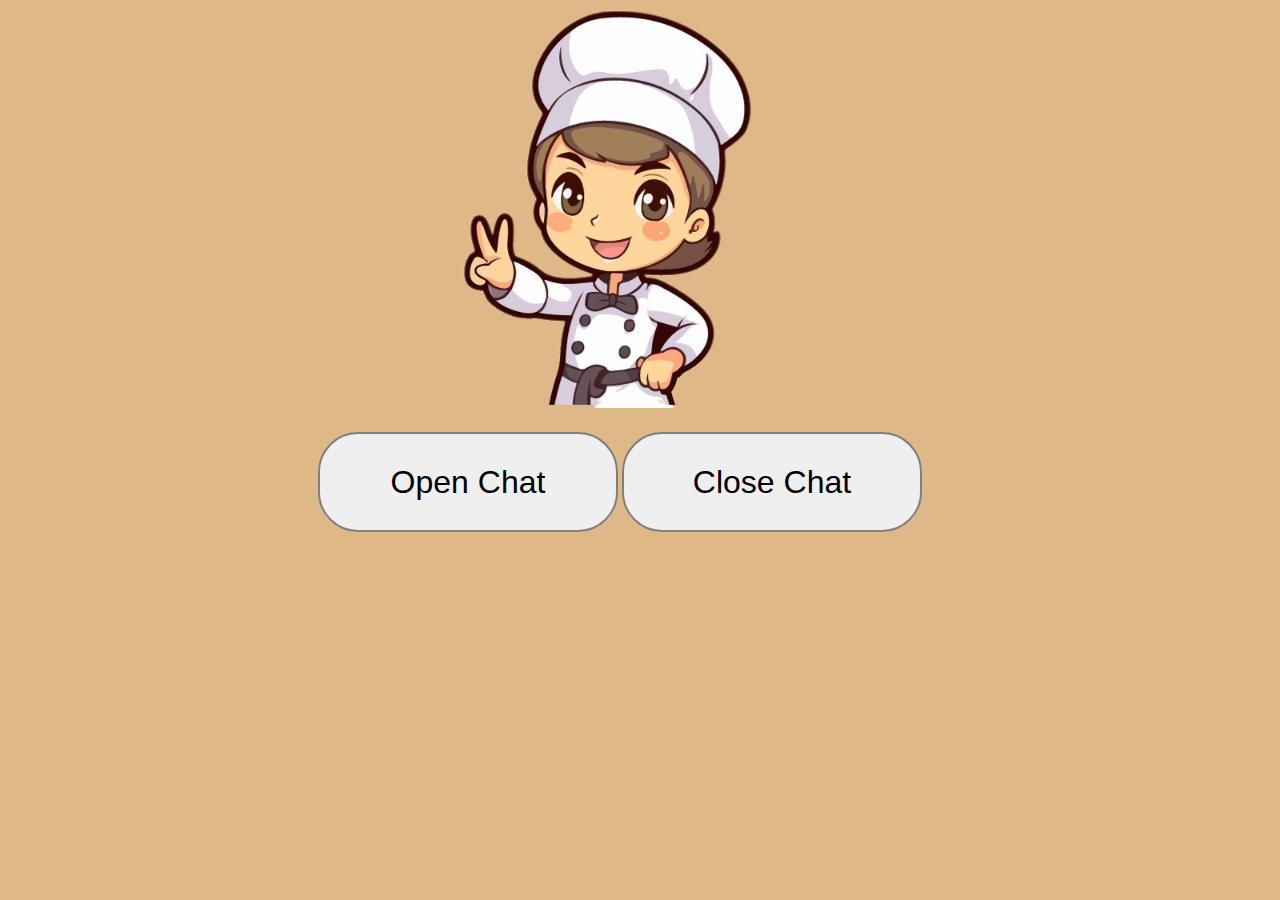
<file: ai/foodybot.html>
<!DOCTYPE html>
<html lang="en">
<head>
    <meta charset="UTF-8">
    <meta name="viewport" content="width=device-width, initial-scale=1.0">
    <title>Ai</title>
    <link rel="stylesheet" href="bot.css">
</head>
<body>
   
  
    <div class="img1"><img src="chat_bot-removebg-preview.png" alt="bot" height="400px" width=""></div>
  <div class="btn"><button onclick="openPopup()" >Open Chat</button>
              <div id="popupContainer" style="display: none;">
               <iframe
                 allow="microphone;"
                 width="350"
                 height="430"
                 src="https://console.dialogflow.com/api-client/demo/embedded/1cba4cd5-6141-4cff-96e8-c78a88897081">
             </iframe>
             </div>

             <script>

               function openPopup() {
                 document.getElementById('popupContainer').style.display = 'block';
               }


               function closePopup() {
                 document.getElementById('popupContainer').style.display = 'none';
               }
             </script>
             <button onclick="closePopup()">

              Close Chat</button> 

              </div>
  
</body>
</html>
</file>
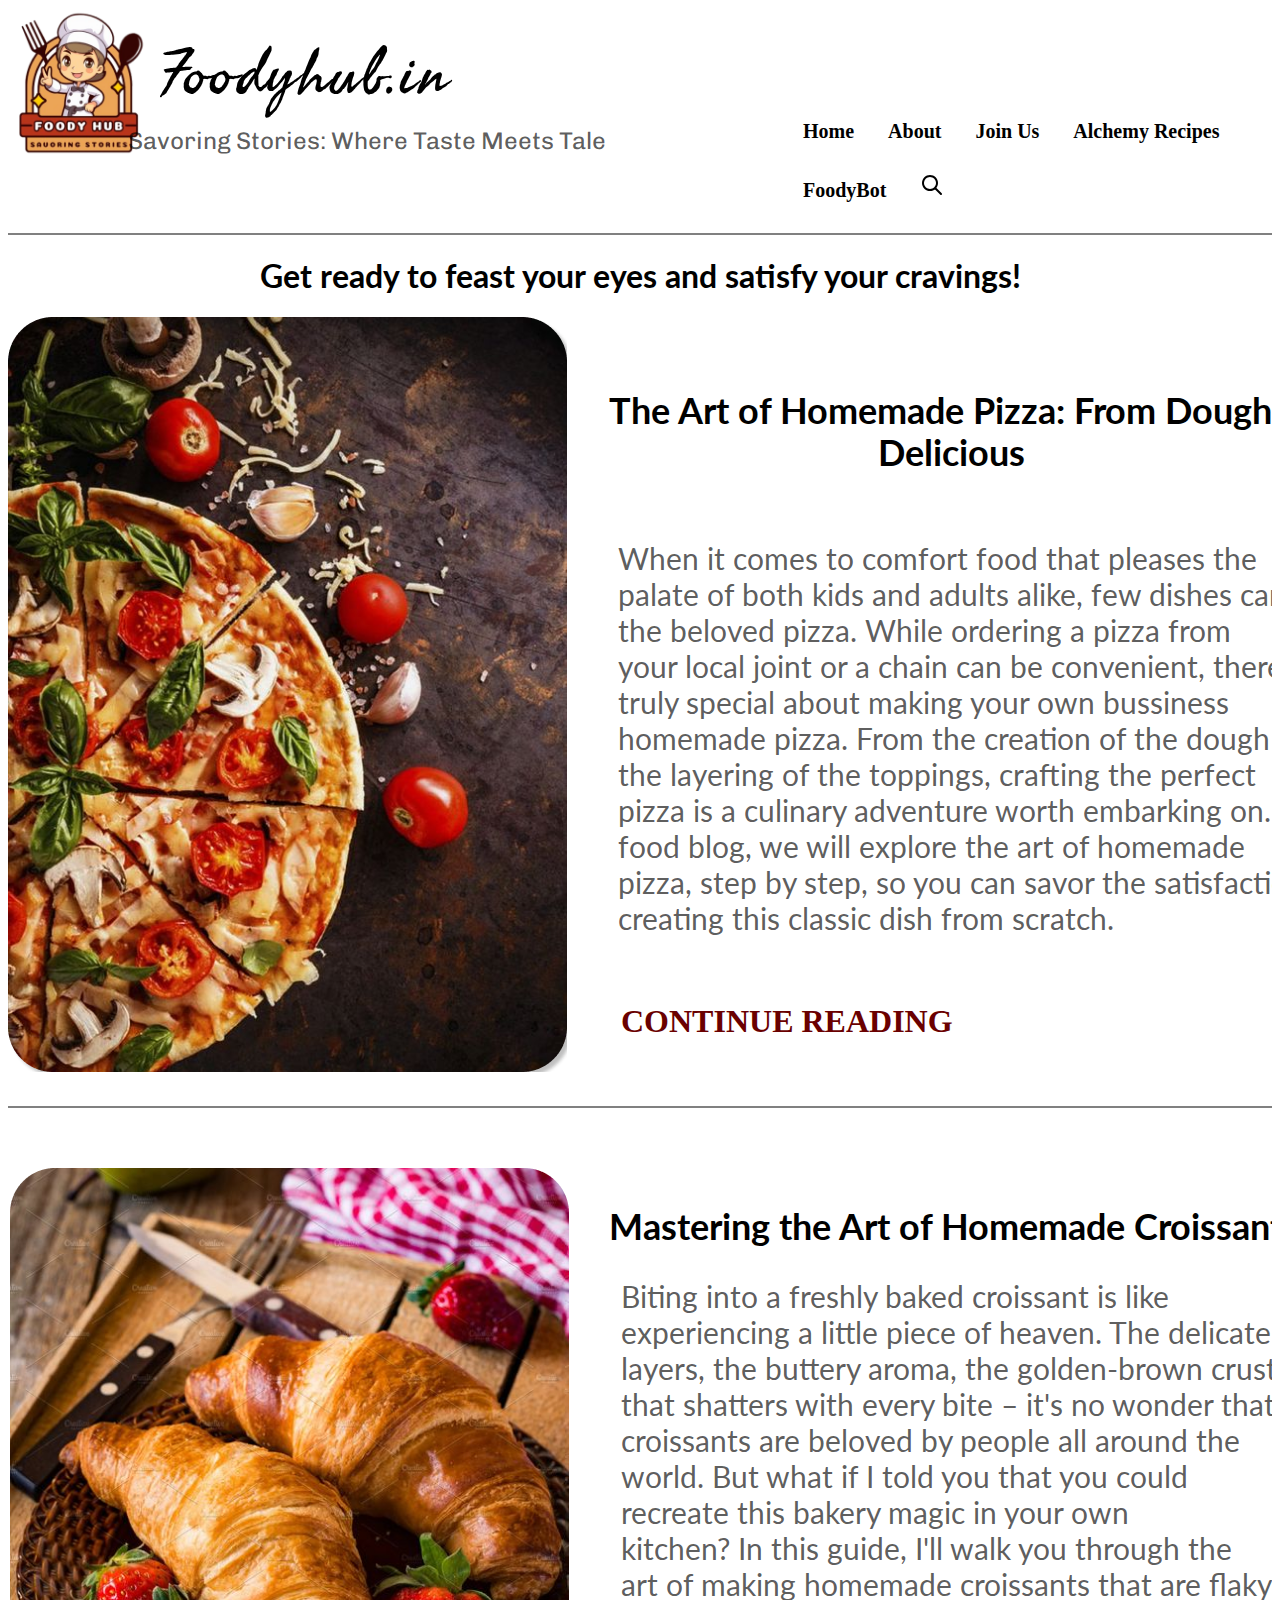
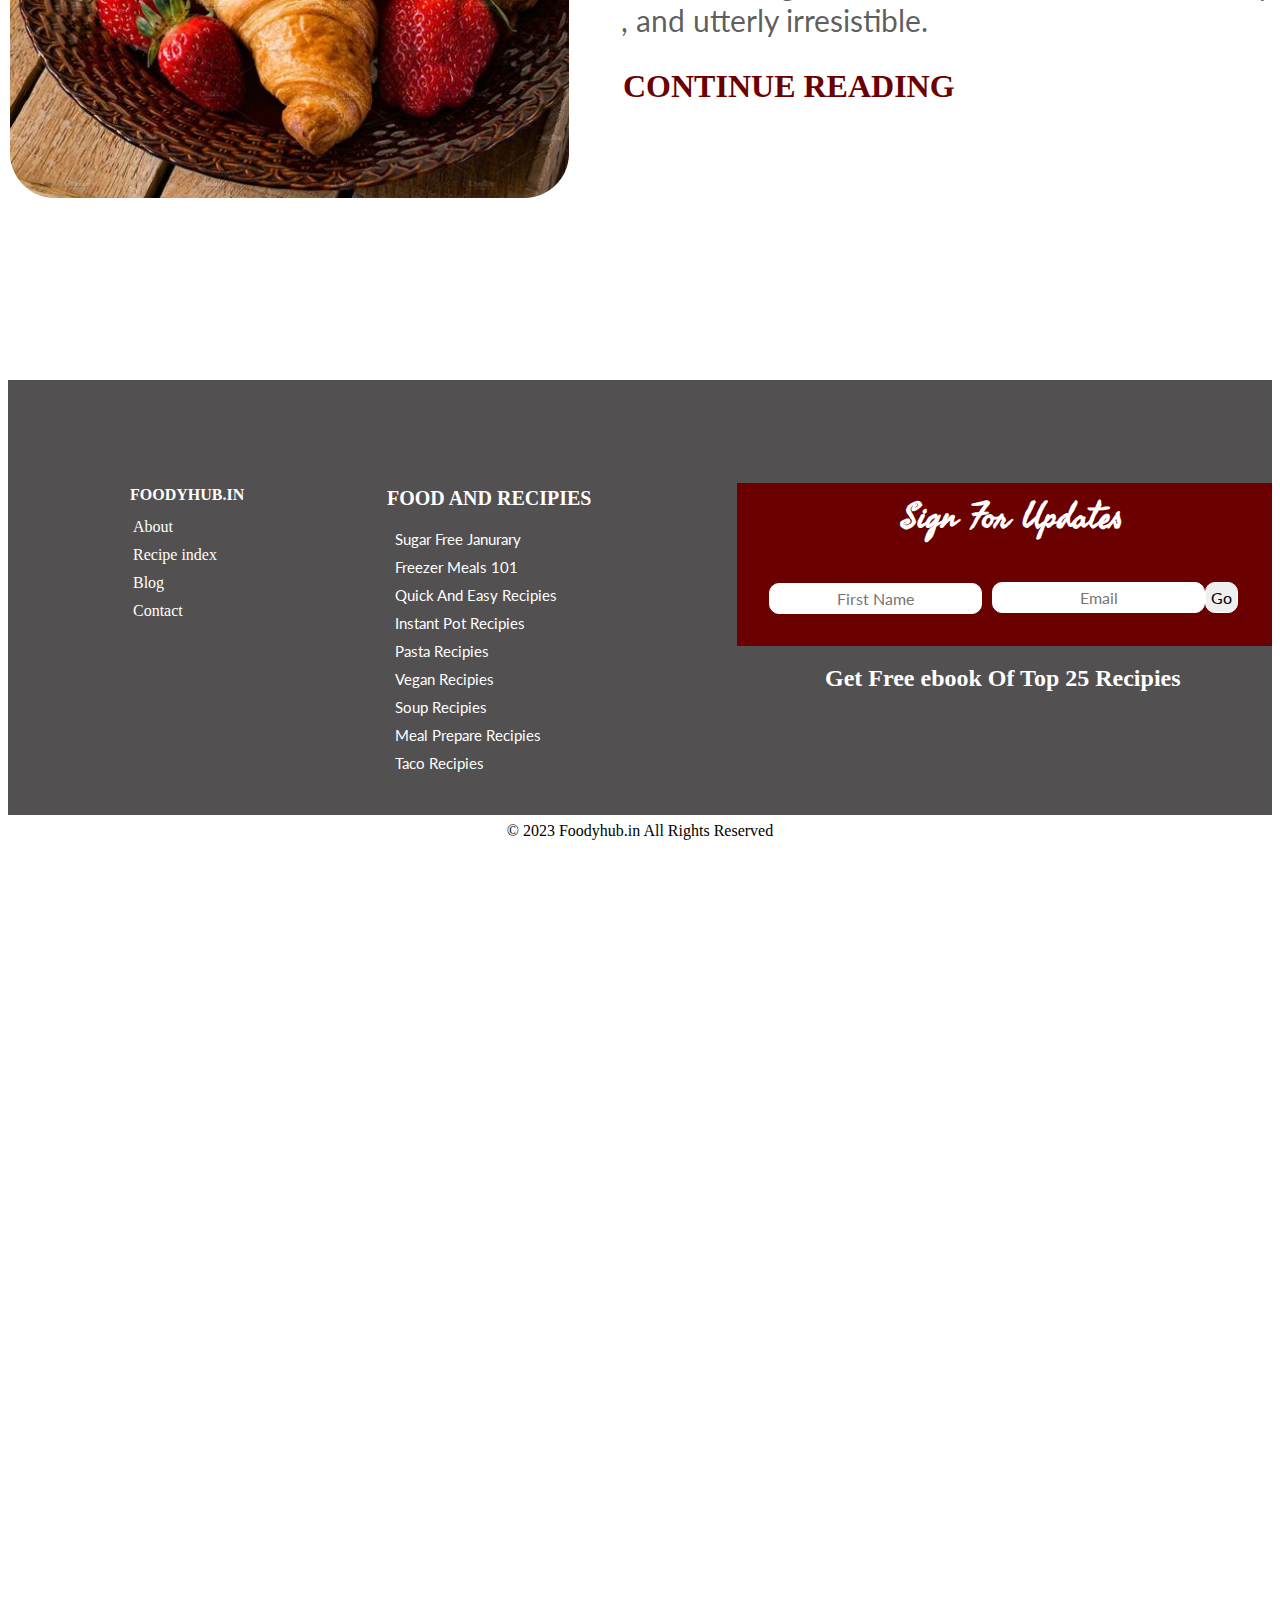
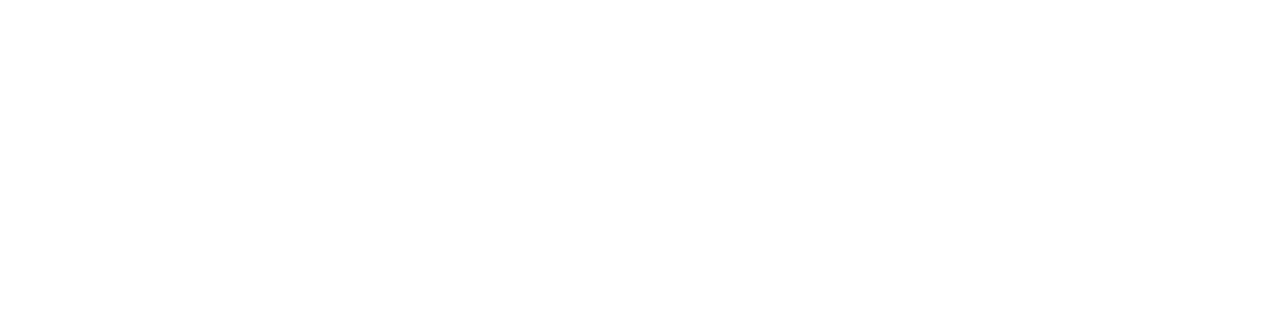
<file: alchemy_recipes/alchemy_recipe.html>
<!DOCTYPE html>
<html lang="en">
<head>
    <meta charset="UTF-8">
    <link rel="stylesheet" href="alchemy.css">
    <meta name="viewport" content="width=device-width, initial-scale=1.0">
    <link rel="preconnect" href="https://fonts.googleapis.com">
    <link rel="preconnect" href="https://fonts.gstatic.com" crossorigin>
    <link href="https://fonts.googleapis.com/css2?family=Chivo&family=Freehand&family=Lato&display=swap"
        rel="stylesheet">

    <title>alchemy_recipes</title>
</head>
<body>
    

    <header>
        
            <div class="list">

                <div class="Logo"> 
                    <a href="https://foodyhub.in/"> <img src="home_images/food-removebg-preview.png" alt="Logo"
                            height="200px" width="">
                    </a> 
                 </div>
                <div id="h1">
                    <h1>Foodyhub.in</h1>
                </div>
                <div id="h3">
                    <h3>Savoring Stories: Where Taste Meets Tale</h3>
                </div>

                <div id="navbar">
                    <ul>
                        <li>
                            <a style="text-decoration: none; color: black;" href="recipe/page2.html">Home</a>
                        </li>
                        <li>
                            <a style="text-decoration: none; color: black" href="">About</a>
                        </li>
                        <li>
                            <a style="text-decoration: none; color: black" href="#">Join Us</a>
                        </li>
                        <li>
                            <a style="text-decoration: none; color: black" href="#">Alchemy Recipes</a>
                        </li>

                        <li>
                            <a style="text-decoration: none; color: black" href="#">FoodyBot</a>
                        </li>
                        
                        <li>
                            <img src="home_images/tabler_search (3).svg" alt="search">

                        </li>

                    </ul>

                </div>
            </div>
                
    </header>


        <H1 id="h01">Get ready to feast your eyes and satisfy your cravings!</H1>
        
        <div id="img01"> <img src="img/Component 15.png" alt="img01" width: 559px; height: 755px;> </div>
            <h2 id="h02">The Art of Homemade Pizza: From Dough to </h2>
            <h2 class="deli">Delicious</h2>
            <p id="p01">When it comes to comfort food that pleases the<br> palate of both kids and adults alike, few dishes can <br> the beloved pizza. While ordering a pizza from <br>your local joint or a chain can be convenient, there's <br> truly special about making your own bussiness <br> homemade pizza. From the creation of the dough to <br>the layering of the toppings, crafting the perfect <br>pizza is a culinary adventure worth embarking on. In <br> food blog, we will explore the art of homemade <br>pizza, step by step, so you can savor the satisfaction <br> creating this classic dish from scratch.</p>
             <h2 class="cont"><a  style="text-decoration: none ; color: #6A0000;"  href="#">CONTINUE READING</a></h2>
        

        </div>

        <div id="a02">
            <div id="img02"> <img src="img/image 19.png" alt="img02" width: px; height: px;> </div>
            <h2 id="h024">Mastering the Art of Homemade Croissants</h2>
            <p id="p013">Biting into a freshly baked croissant is like <br>experiencing a little piece of heaven. The delicate <br>layers, the buttery aroma, the golden-brown crust <br>that shatters with every bite – it's no wonder that<br> croissants are beloved by people all around the <br>world. But what if I told you that you could<br> recreate this bakery magic in your own<br> kitchen? In this guide, I'll walk you through the<br> art of making homemade croissants that are flaky, <br>, and utterly irresistible.</p>
            <a style="text-decoration: none ; color: #6A0000;" href="#">CONTINUE READING</a>
        </div>
    

        <div class="footer">

            <div id="f1">
    
                <div class="footer_heading">
                    <h4>FOODYHUB.IN</h4>
                </div>
    
    
                <ul>
                    <li><a style="text-decoration: none; color: white;" href="#">About</a></li>
                    <li><a style="text-decoration: none; color: white;" href="#">Recipe index</a></li>
                    <li><a style="text-decoration: none; color: white;" href="#">Blog</a></li>
                    <li><a style="text-decoration: none; color: white;" href="#">Contact</a></li>
    
                </ul>
    
            </div>
    
            
            <div id="f3">
    
                <h4 id="f4">FOOD AND RECIPIES</h4>
    
                <ul>
    
                    <li><a style="text-decoration: none; color: white;" href="#">Sugar Free Janurary</a></li>
                    <li><a style="text-decoration: none; color: white;" href="#">Freezer Meals 101</a></li>
                    <li><a style="text-decoration: none; color: white;" href="#">Quick And Easy Recipies</a></li>
                    <li><a style="text-decoration: none; color: white;" href="#">Instant Pot Recipies </a></li>
                    <li><a style="text-decoration: none; color: white;" href="#">Pasta Recipies</a></li>
                    <li><a style="text-decoration: none; color: white;" href="#">Vegan Recipies</a></li>
                    <li><a style="text-decoration: none; color: white;" href="#">Soup Recipies</a></li>
                    <li><a style="text-decoration: none; color: white;" href="#">Meal Prepare Recipies</a></li>
                    <li><a style="text-decoration: none; color: white;" href="#">Taco Recipies</a></li>
                </ul>
    
            </div>
    
    
            <div id="f5">
    
                <h1 id="f6">Sign For Updates</h1>
    
                <div id="f7">
                    <input type="text" name="First Name" placeholder="First Name">
                </div>
    
                <div id="f8">
                    <input type="text" name="email" placeholder="Email">
                </div>
    
                <button id="f9">Go</button>
               
                <h2 class="f11">Get Free ebook Of Top 25 Recipies</h2>
    
            </div>
    
    
            <p id="f10">© 2023 Foodyhub.in All Rights Reserved</p>
    
    
        </div>


</body>
</html>
</file>
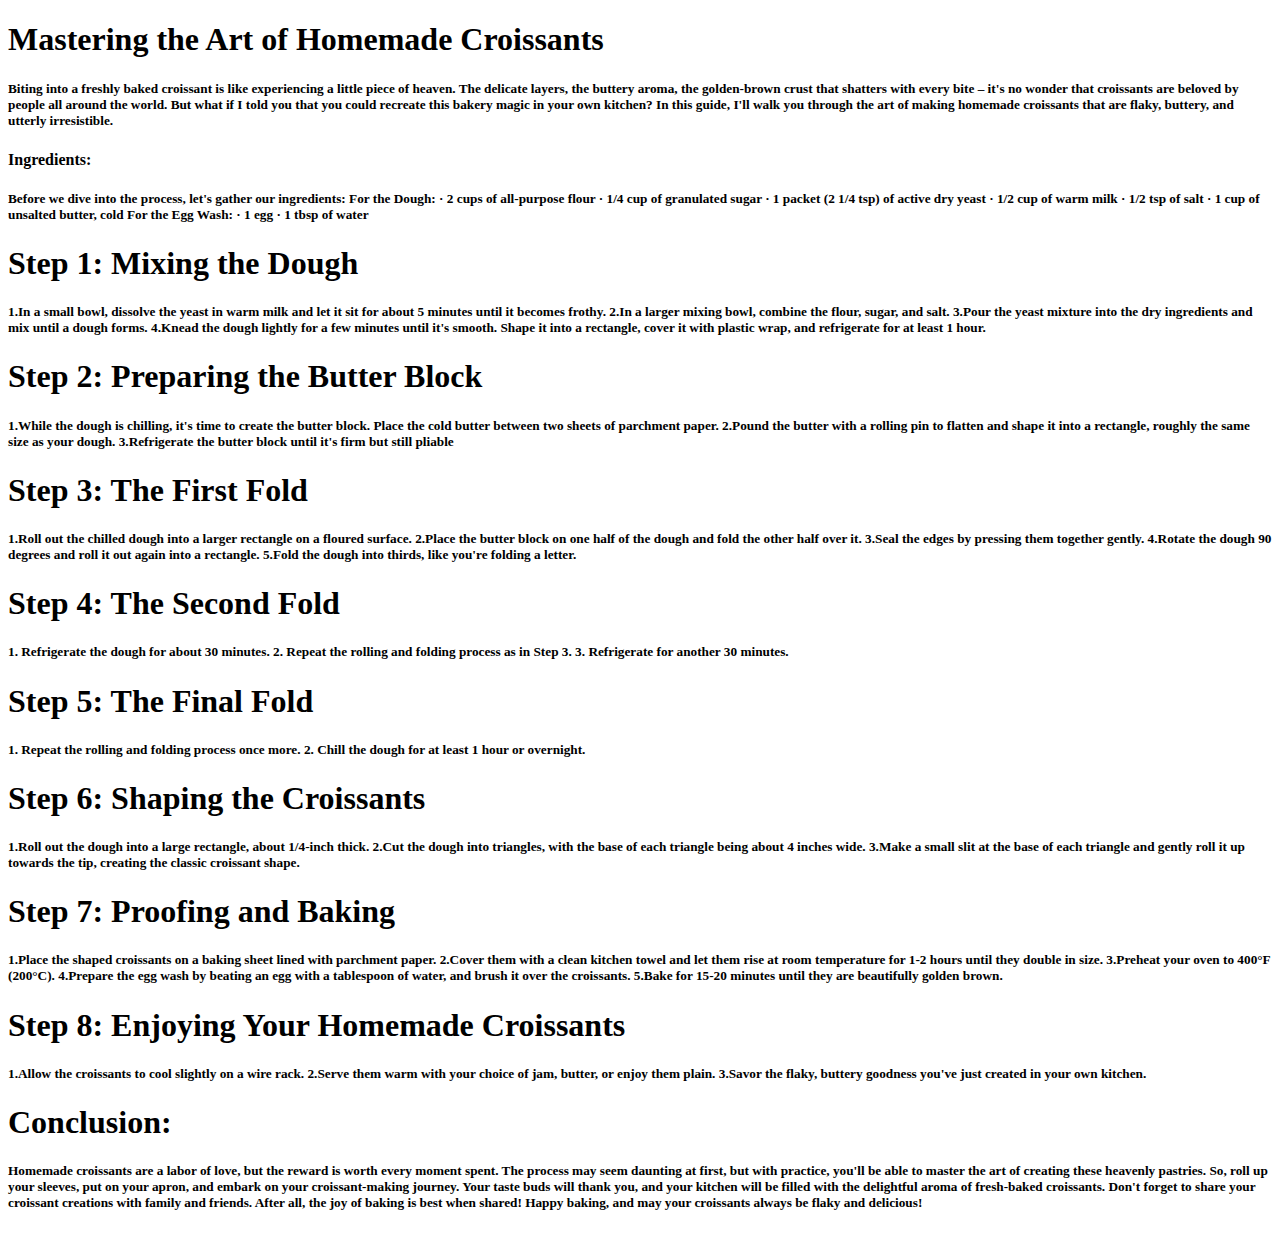
<file: croissants_recipe/croissants_recipe.html>
<!DOCTYPE html>
<html lang="en">
<head>
    <meta charset="UTF-8">
    <meta name="viewport" content="width=device-width, initial-scale=1.0">
    <title>Document</title>
</head>
<body>
  
   <div>
    <h1>
        Mastering the Art of Homemade Croissants
    </h1>
    <h5>
        Biting into a freshly baked croissant is like experiencing a little piece of heaven. The delicate layers, the buttery aroma, the golden-brown crust that shatters with every bite – it's no wonder that croissants are beloved by people all around the world. But what if I told you that you could recreate this bakery magic in your own kitchen? In this guide, I'll walk you through the art of making homemade croissants that are flaky, buttery, and utterly irresistible.

    </h5>
    <p><strong>Ingredients:</strong></p>
    <h5>
    Before we dive into the process, let's gather our ingredients:

For the Dough:
· 2 cups of all-purpose flour
· 1/4 cup of granulated sugar
· 1 packet (2 1/4 tsp) of active dry yeast
· 1/2 cup of warm milk
· 1/2 tsp of salt
· 1 cup of unsalted butter, cold

For the Egg Wash:
· 1 egg
· 1 tbsp of water
    </h5>

   </div>
   <div>
    <h1>Step 1: Mixing the Dough</h1>
    <h5>1.In a small bowl, dissolve the yeast in warm milk and let it sit for about 5 minutes until it becomes frothy.
        2.In a larger mixing bowl, combine the flour, sugar, and salt.
       3.Pour the yeast mixture into the dry ingredients and mix until a dough forms.
       4.Knead the dough lightly for a few minutes until it's smooth. Shape it into a rectangle, cover it with plastic wrap, and refrigerate for at least 1 hour.</h5>
   </div>
   <div>
    <h1>Step 2: Preparing the Butter Block</h1>
    <h5>1.While the dough is chilling, it's time to create the butter block. Place the cold butter between two sheets of parchment paper.
        2.Pound the butter with a rolling pin to flatten and shape it into a rectangle, roughly the same size as your dough.
        3.Refrigerate the butter block until it's firm but still pliable</h5>
   </div>
   <div>
    <h1>Step 3: The First Fold</h1>
    <h5>1.Roll out the chilled dough into a larger rectangle on a floured surface.
        2.Place the butter block on one half of the dough and fold the other half over it.
        3.Seal the edges by pressing them together gently.
        4.Rotate the dough 90 degrees and roll it out again into a rectangle.
        5.Fold the dough into thirds, like you're folding a letter.</h5>
   </div>
   <div>
    <h1>Step 4: The Second Fold</h1>
    <h5>1. Refrigerate the dough for about 30 minutes.
        2. Repeat the rolling and folding process as in Step 3.
        3. Refrigerate for another 30 minutes.</h5>
   </div>
   <div>
     <h1>Step 5: The Final Fold</h1>
     <h5>1. Repeat the rolling and folding process once more.
        2. Chill the dough for at least 1 hour or overnight.</h5>
        <div>
            <h1>Step 6: Shaping the Croissants</h1>
            <h5>1.Roll out the dough into a large rectangle, about 1/4-inch thick.
                2.Cut the dough into triangles, with the base of each triangle being about 4 inches wide.
                3.Make a small slit at the base of each triangle and gently roll it up towards the tip, creating the classic croissant shape.</h5>
        </div>
        <div>
            <h1>Step 7: Proofing and Baking</h1>
            <h5>1.Place the shaped croissants on a baking sheet lined with parchment paper.
                2.Cover them with a clean kitchen towel and let them rise at room temperature for 1-2 hours until they double in size.
                3.Preheat your oven to 400°F (200°C).
                4.Prepare the egg wash by beating an egg with a tablespoon of water, and brush it over the croissants.
                5.Bake for 15-20 minutes until they are beautifully golden brown.</h5>
        </div>
        <div>
            <h1>Step 8: Enjoying Your Homemade Croissants</h1>
            <h5>1.Allow the croissants to cool slightly on a wire rack.
                2.Serve them warm with your choice of jam, butter, or enjoy them plain.
                3.Savor the flaky, buttery goodness you've just created in your own kitchen.</h5>
        </div>
        <div>
            <h1>Conclusion:</h1>
            <h5>Homemade croissants are a labor of love, but the reward is worth every moment spent. The process may seem daunting at first, but with practice, you'll be able to master the art of creating these heavenly pastries. So, roll up your sleeves, put on your apron, and embark on your croissant-making journey. Your taste buds will thank you, and your kitchen will be filled with the delightful aroma of fresh-baked croissants.

                Don't forget to share your croissant creations with family and friends. After all, the joy of baking is best when shared!
                
                Happy baking, and may your croissants always be flaky and delicious!</h5>
        </div>
   </div>
</body>
</html>
</file>
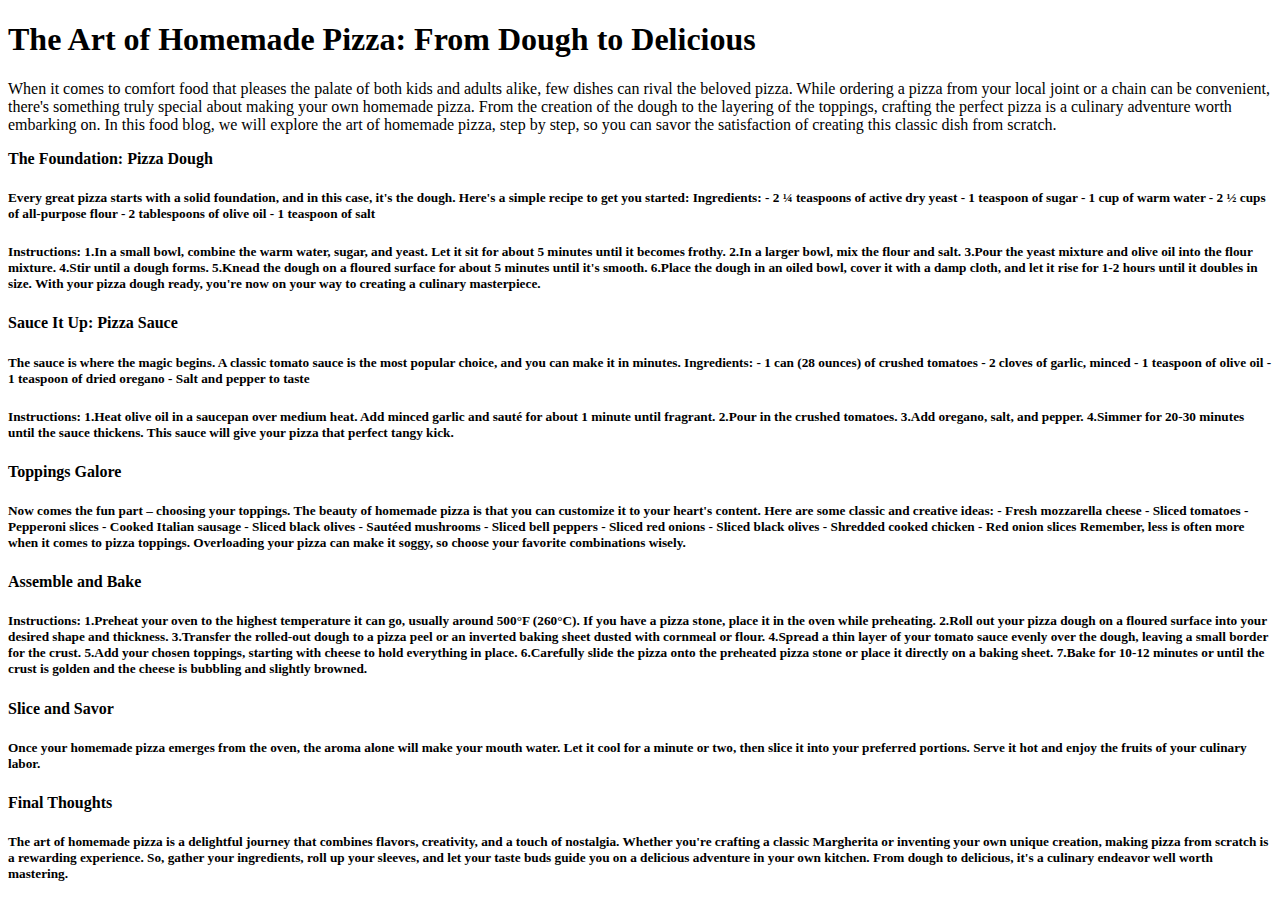
<file: pizza_recipe/pizza_recipe.html>
<!DOCTYPE html>
<html lang="en">
<head>
    <meta charset="UTF-8">
    <meta name="viewport" content="width=device-width, initial-scale=1.0">
    <title>Document</title>
</head>
<body>

    
   <div>
    <h1>
        The Art of Homemade Pizza: From Dough to Delicious
    </h1>
    <p>When it comes to comfort food that pleases the palate of both kids and adults alike, few dishes can rival the beloved pizza. While ordering a pizza from your local joint or a chain can be convenient, there's something truly special about making your own homemade pizza. From the creation of the dough to the layering of the toppings, crafting the perfect pizza is a culinary adventure worth embarking on. In this food blog, we will explore the art of homemade pizza, step by step, so you can savor the satisfaction of creating this classic dish from scratch.

 </p>
   </div>
<div>
    <p><strong>
        The Foundation: Pizza Dough
    </strong><p>
        <h5>
            Every great pizza starts with a solid foundation, and in this case, it's the dough. Here's a simple recipe to get you started:


Ingredients:
- 2 ¼ teaspoons of active dry yeast
- 1 teaspoon of sugar
- 1 cup of warm water
- 2 ½ cups of all-purpose flour
- 2 tablespoons of olive oil
- 1 teaspoon of salt

        </h5>
        <h5>
            Instructions:
1.In a small bowl, combine the warm water, sugar, and yeast. Let it sit for about 5 minutes until it becomes frothy.
2.In a larger bowl, mix the flour and salt.
3.Pour the yeast mixture and olive oil into the flour mixture.
4.Stir until a dough forms.
5.Knead the dough on a floured surface for about 5 minutes until it's smooth.
6.Place the dough in an oiled bowl, cover it with a damp cloth, and let it rise for 1-2 hours until it doubles in size.
       
With your pizza dough ready, you're now on your way to creating a culinary masterpiece.
        </h5>
      
        <p><strong>
            Sauce It Up: Pizza Sauce
        </strong><p>
            <h5>
                The sauce is where the magic begins. A classic tomato sauce is the most popular choice, and you can make it in minutes.


Ingredients:
- 1 can (28 ounces) of crushed tomatoes
- 2 cloves of garlic, minced
- 1 teaspoon of olive oil
- 1 teaspoon of dried oregano
- Salt and pepper to taste
            </h5>
            <h5>
                Instructions:
1.Heat olive oil in a saucepan over medium heat. Add minced garlic and sauté for about 1 minute until fragrant.
2.Pour in the crushed tomatoes.
3.Add oregano, salt, and pepper.
4.Simmer for 20-30 minutes until the sauce thickens.

This sauce will give your pizza that perfect tangy kick.
            </h5>
            <p><strong>
                Toppings Galore
            </strong><p>
                <h5>
                    Now comes the fun part – choosing your toppings. The beauty of homemade pizza is that you can customize it to your heart's content. Here are some classic and creative ideas:

- Fresh mozzarella cheese
- Sliced tomatoes
- Pepperoni slices
- Cooked Italian sausage
- Sliced black olives
- Sautéed mushrooms
- Sliced bell peppers
- Sliced red onions
- Sliced black olives
- Shredded cooked chicken
- Red onion slices

Remember, less is often more when it comes to pizza toppings. Overloading your pizza can make it soggy, so choose your favorite combinations wisely.

                </h5>
                <p><strong>
                    Assemble and Bake
                </strong><p>
                    <h5>
                        Instructions:
1.Preheat your oven to the highest temperature it can go, usually around 500°F (260°C). If you have a pizza stone, place it in the oven while preheating.
2.Roll out your pizza dough on a floured surface into your desired shape and thickness.
3.Transfer the rolled-out dough to a pizza peel or an inverted baking sheet dusted with cornmeal or flour.
4.Spread a thin layer of your tomato sauce evenly over the dough, leaving a small border for the crust.
5.Add your chosen toppings, starting with cheese to hold everything in place.
6.Carefully slide the pizza onto the preheated pizza stone or place it directly on a baking sheet.
7.Bake for 10-12 minutes or until the crust is golden and the cheese is bubbling and slightly browned.
                    </h5>
                    <p><strong>
                        Slice and Savor
                    </strong><p>
                        <h5>
                            Once your homemade pizza emerges from the oven, the aroma alone will make your mouth water. Let it cool for a minute or two, then slice it into your preferred portions. Serve it hot and enjoy the fruits of your culinary labor.

                        </h5>
                      <p><strong>
                        Final Thoughts
                    </strong><p>
                 <h5>
                    The art of homemade pizza is a delightful journey that combines flavors, creativity, and a touch of nostalgia. Whether you're crafting a classic Margherita or inventing your own unique creation, making pizza from scratch is a rewarding experience. So, gather your ingredients, roll up your sleeves, and let your taste buds guide you on a delicious adventure in your own kitchen. From dough to delicious, it's a culinary endeavor well worth mastering.
                 </h5>
         

</body>
</html>
</file>
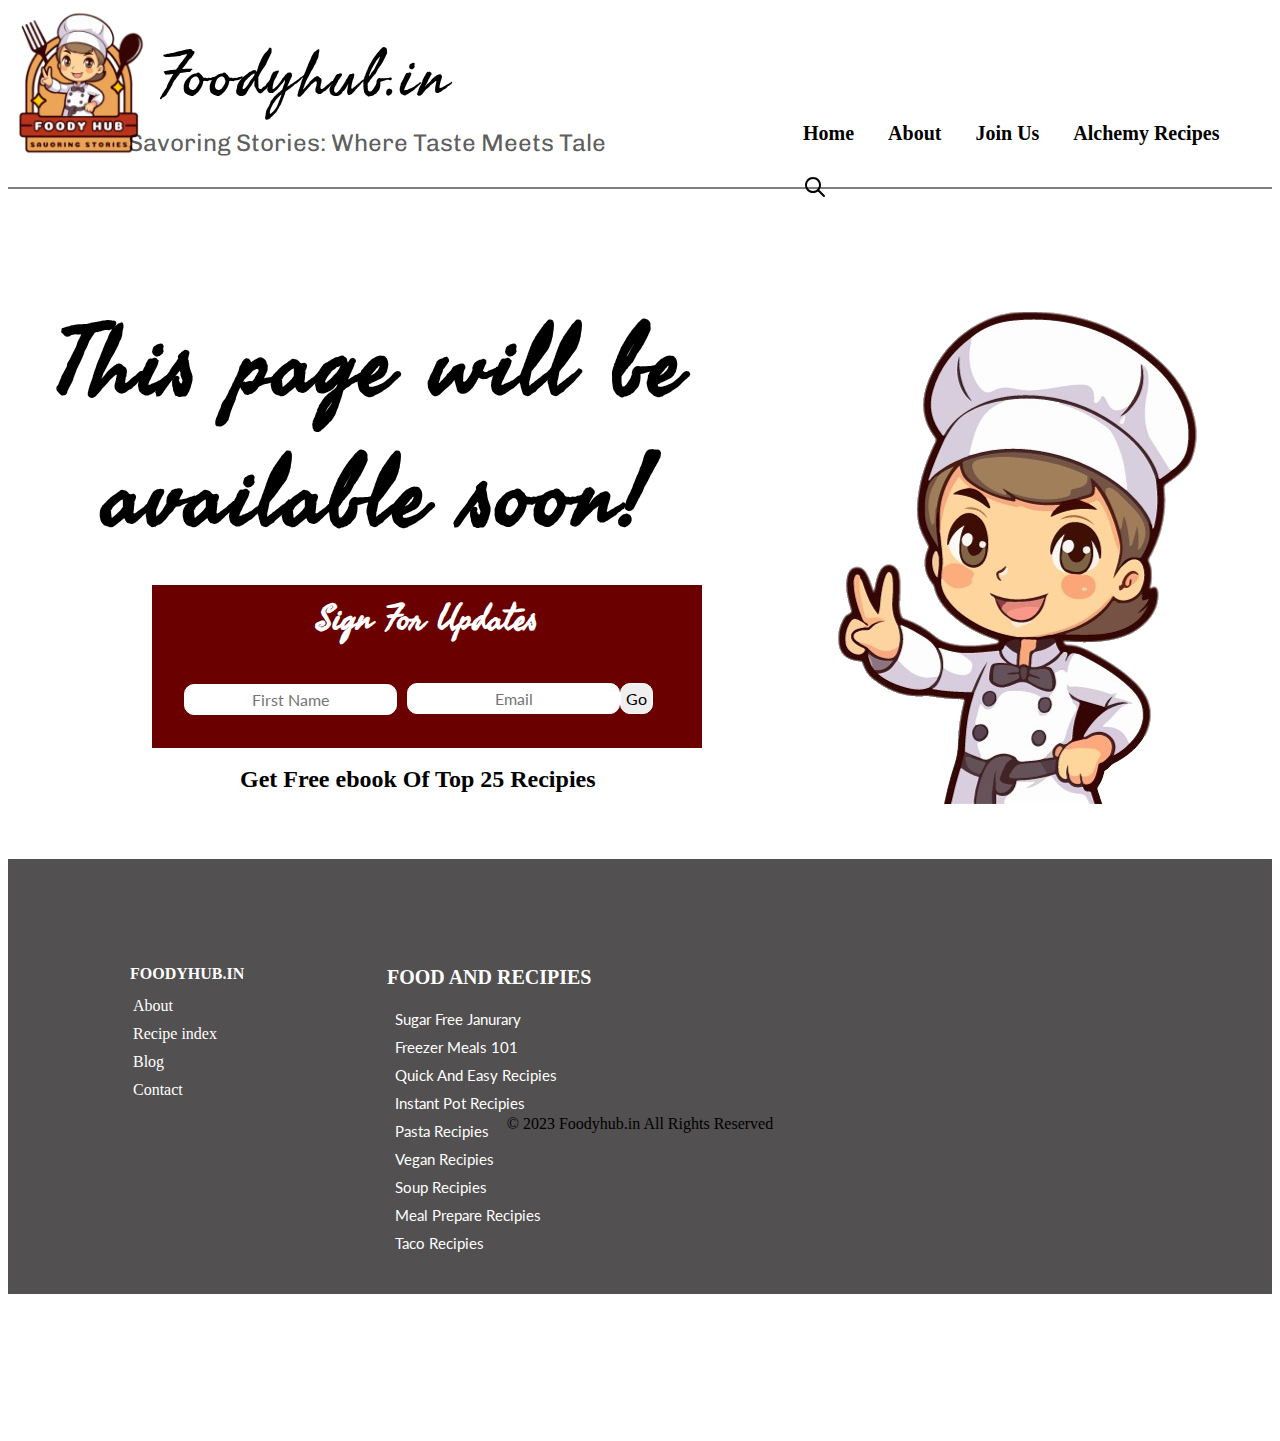
<file: soon/soon.html>
<!DOCTYPE html>
<html lang="en">
<head>
    <meta charset="UTF-8">
    <meta name="viewport" content="width=device-width, initial-scale=1.0">
    <title>available-soon_foodyhub</title>
    <link rel="stylesheet" href="soon.css">
    <link rel="preconnect" href="https://fonts.googleapis.com">
    <link rel="preconnect" href="https://fonts.gstatic.com" crossorigin>
    <link href="https://fonts.googleapis.com/css2?family=Chivo&family=Freehand&family=Lato&display=swap"
        rel="stylesheet">
</head>
<body>


    <header>
        <div class="wrapper">
            <div class="list">

                <div class="Logo"> 
                    <a href="#"> <img src="home_images/food-removebg-preview.png" alt="Logo"
                            height="200px" width="">
                    </a> 
                 </div>
                <div id="h1">
                    <h1>Foodyhub.in</h1>
                </div>
                <div id="h3">
                    <h3>Savoring Stories: Where Taste Meets Tale</h3>
                </div>

                <div id="navbar">
                    <ul>
                        <li>
                            <a style="text-decoration: none; color: black;" href="recipe/page2.html">Home</a>
                        </li>
                        <li>
                            <a style="text-decoration: none; color: black" href="">About</a>
                        </li>
                        <li>
                            <a style="text-decoration: none; color: black" href="#">Join Us</a>
                        </li>
                        <li>
                            <a style="text-decoration: none; color: black" href="#">Alchemy Recipes</a>
                        </li>
                        
                        <li>
                            <img src="home_images/tabler_search (3).svg" alt="search">

                        </li>

                    </ul>

                </div>
            </div>
                
    </header>



        <h1 class="soon1">This page will be</h1>
        <h1 class="soon2">available soon!</h1>

        <div class="main1"><img src="home_images/chat_bot-removebg-preview.png" alt="error"></div>
        
      

         <div id="f5">

            <h1 id="f6">Sign For Updates</h1>

            <div id="f7">
                <input type="text" name="First Name" placeholder="First Name">
            </div>

            <div id="f8">
                <input type="text" name="email" placeholder="Email">
            </div>

            <button id="f9">Go</button>
           
            <h2 class="f11">Get Free ebook Of Top 25 Recipies</h2>

        </div>




    <div class="footer">

        <div id="f1">

            <div class="footer_heading">
                <h4>FOODYHUB.IN</h4>
            </div>


            <ul>
                <li><a style="text-decoration: none; color: white;" href="#">About</a></li>
                <li><a style="text-decoration: none; color: white;" href="#">Recipe index</a></li>
                <li><a style="text-decoration: none; color: white;" href="#">Blog</a></li>
                <li><a style="text-decoration: none; color: white;" href="#">Contact</a></li>

            </ul>

        </div>

        
        <div id="f3">

            <h4 id="f4">FOOD AND RECIPIES</h4>

            <ul>

                <li><a style="text-decoration: none; color: white;" href="#">Sugar Free Janurary</a></li>
                <li><a style="text-decoration: none; color: white;" href="#">Freezer Meals 101</a></li>
                <li><a style="text-decoration: none; color: white;" href="#">Quick And Easy Recipies</a></li>
                <li><a style="text-decoration: none; color: white;" href="#">Instant Pot Recipies </a></li>
                <li><a style="text-decoration: none; color: white;" href="#">Pasta Recipies</a></li>
                <li><a style="text-decoration: none; color: white;" href="#">Vegan Recipies</a></li>
                <li><a style="text-decoration: none; color: white;" href="#">Soup Recipies</a></li>
                <li><a style="text-decoration: none; color: white;" href="#">Meal Prepare Recipies</a></li>
                <li><a style="text-decoration: none; color: white;" href="#">Taco Recipies</a></li>
            </ul>

        </div>


       
        <p id="f10">© 2023 Foodyhub.in All Rights Reserved</p>


    </div>
</body>
</html>
</file>
<file: ai/bot.css>
button{
    height: 100px;
    width: 300px;
}

.img1 {
    margin-left: 400px;

}

body 
{
background-color: burlywood;

}

body button {
    justify-content: center;
    border: 2px solid grey;
    border-radius: 40px;
    font-size: 32px;
}


.btn {
    margin-top: 20px;
    margin-left: 310px;
}
</file>
<file: alchemy_recipes/alchemy.css>
.Logo {

    margin-top: -25px;
    margin-left: -30px;
}

.list h1
{
    margin-left: 150px;
    margin-top: -134px;
    color: #000;
font-family: Freehand;
font-size: 64px;
font-style: normal;
font-weight: 400;
line-height: 39px; /* 60.938% */
letter-spacing: 2.56px;
}

#navbar{
    margin-top: -10px;
    margin-left: 120px;
}



.list h3{
    color:  rgba(0, 0, 0, 0.65);
text-align: center;
font-family: Chivo;
font-size: 24px;
font-style: normal;
font-weight: 400;
line-height: normal;
align-self: stretch;
margin-bottom: 100px;
margin-top: -9px;
margin-left: -427px;
}


.list li{
    font-family: Consolas   ;
    display: inline-block;
    font-size: 20px;
    padding: 15px;
    color: #000;
    font-weight: bold;
}

.list ul{
    margin-left: 620px;
    margin-top: -150px;
}

#h3 {
    margin-left: -120px;
}


#h01 {
    color: #000;
text-align: center;
font-family: Lato;
font-size: 32px;
}

#h02 {
    color: #000;
position: relative;
top: -750px;
    left: 601px;
font-family: Lato;
font-size: 36px;
}

.deli {
    color: #000;
    position: relative;
    top: -782px;
    left: 870px;
    font-family: Lato;
    font-size: 36px;
}
 

#p01 {
    position: relative;
    left: 610px;
    top: -746px;
    color: rgba(0, 0, 0, 0.65);
    font-family: Lato;
    font-size: 30px;


}



.cont {
    position: relative;
    top: -709px;
    left: 613px; 
    font-size: 32px;

}

#img01 {
    border-bottom: 2px solid grey;
    padding-bottom: 30px;
}


#img02 {
    position: relative;
    top: -607px;
    left: 2px;
}


#h024  {
    color: #000;
    position: relative;
    top: -1235px;
        left: 601px;
    font-family: Lato;
    font-size: 36px;
    
}

#p013{
    position: relative;
    top: -1235px;
    left: 613px;
    color: rgba(0, 0, 0, 0.65);
    font-family: Lato;
    font-size: 30px
}


#a02 a{
    position: relative;
    left: 615px;
    top: -1235px;
    font-size: 32px;
    font-weight: 600;
}


#a02 {
    height: auto;
}





































































.footer {
    margin-top: 140px;
   

}

.footer {
    background-color: #525050;
}


#f1  ul{
    list-style: none;

}

#fi li {
margin-top: 10px;    
}


#f5 {
    height: 163px;
    width: 550px;
    background-color: #6A0000;
    position: relative;
    left: 729px;
    top: -390px;
}


.footer {
    position: relative;
    top: -1100px;
    height: 435px;
}


#f6 {
    color: #FFF;
text-align: center;
font-family: Freehand;
font-size: 36px;
font-weight: 200px;
}

#f7{
    position: relative;
    top: 10px;
    left: 32px;
}

#f8 {
    position: relative;
    top: -22px;
    left: 255px;
}

#f9 {
    position: relative;
    top: -53px;
    left: 468px;
}

#f5 input , button{
    font-family: Lato;
font-size: 16px;
    padding: 5px;
    text-align: center;
    border: 1px solid white;
    border-radius: 10px;
}


#f3 ul {

    color: #FFF;
font-family: Lato;
font-size: 15px;
list-style: none;

}

#f3 li {
    margin-top: 10px;
}

#f3 {
    position: relative;
    top: -77px;
    left: 347px;
}

.footer_heading {
   font-size: 16px;
    position: relative;
    left: 37px;
    color: white;
    top: 17px;
}

#f4 {
    font-size: 20px;
    position: relative;
    left: 32px;
    color: white;
    top: 6px
}

#f1 li{

    padding-top: 10px;

}

#f1 {
    position: relative;
    top: 89px;
    left: 85px;
}


.f11 {
    color: #FFF;
    position: relative;
    top: -21px;
    left: 88px;
}


#f10 {
    text-align: center;
    position: relative;
    top: -230px;

}


.list {
    border-bottom: 2px solid gray;
}

html , body {
    overflow-x: hidden;
}
</file>
<file: soon/soon.css>
.Logo {

    margin-top: -25px;
    margin-left: -30px;
}

.list h1
{
    margin-left: 150px;
    margin-top: -134px;
    color: #000;
font-family: Freehand;
font-size: 64px;
font-style: normal;
font-weight: 400;
line-height: 39px; /* 60.938% */
letter-spacing: 2.56px;
}

#navbar{
    margin-top: -10px;
    margin-left: 120px;
}



.list h3{
    color:  rgba(0, 0, 0, 0.65);
text-align: center;
font-family: Chivo;
font-size: 24px;
font-style: normal;
font-weight: 400;
line-height: normal;
align-self: stretch;
margin-bottom: 100px;
margin-top: -9px;
margin-left: -427px;
}


.list li{
    font-family: Consolas   ;
    display: inline-block;
    font-size: 20px;
    padding: 15px;
    color: #000;
    font-weight: bold;
}

.list ul{
    margin-left: 620px;
    margin-top: -150px;
}

#h3 {
    margin-left: -120px;
}

#bo3 {
    border-bottom: 2px solid gray;
    opacity: 40%;
}



.footer {
    margin-top: -550px;
    Width:100% ;

}

.footer {
    background-color: #525050;
}


#f1  ul{
    list-style: none;

}

#fi li {
margin-top: 10px;    
}


#f5 {
    height: 163px;
    width: 550px;
    background-color: #6A0000;
    position: relative;
    left: 144px;
    top: -701px
}


.footer {
    position: relative;
    top: -61px;
    height: 435px;
}


#f6 {
    color: #FFF;
text-align: center;
font-family: Freehand;
font-size: 36px;
font-weight: 200px;
}

#f7{
    position: relative;
    top: 10px;
    left: 32px;
}

#f8 {
    position: relative;
    top: -22px;
    left: 255px;
}

#f9 {
    position: relative;
    top: -53px;
    left: 468px;
}

#f5 input , button{
    font-family: Lato;
font-size: 16px;
    padding: 5px;
    text-align: center;
    border: 1px solid white;
    border-radius: 10px;
}


#f3 ul {

    color: #FFF;
font-family: Lato;
font-size: 15px;
list-style: none;

}

#f3 li {
    margin-top: 10px;
}

#f3 {
    position: relative;
    top: -77px;
    left: 347px;
}

.footer_heading {
   font-size: 16px;
    position: relative;
    left: 37px;
    color: white;
    top: 17px;
}

#f4 {
    font-size: 20px;
    position: relative;
    left: 32px;
    color: white;
    top: 6px
}

#f1 li{

    padding-top: 10px;

}

#f1 {
    position: relative;
    top: 89px;
    left: 85px;
}


.f11 {
    color:black;
    position: relative;
    top: -21px;
    left: 88px;
}


#f10 {
    text-align: center;
    position: relative;
    top: -230px;

}

.Logo {
    border-bottom: 2px solid grey;
}

.main1 {
    position: relative;
    top: -450px;
    left: 760px;
}


.soon1 {
    color: #000;
text-align: center;
font-family: Freehand;
font-size: 96px;
font-style: normal;
position: relative;
top: -8px;
    left: -271px;
letter-spacing: 3px;
}

.soon2 {
    color: #000;
text-align: center;
font-family: Freehand;
font-size: 96px;
font-style: normal;
letter-spacing: 3px;
position: relative;
top: -115px;
    left: -262px;

}

html , body {
    overflow-x: hidden;
}
</file>
